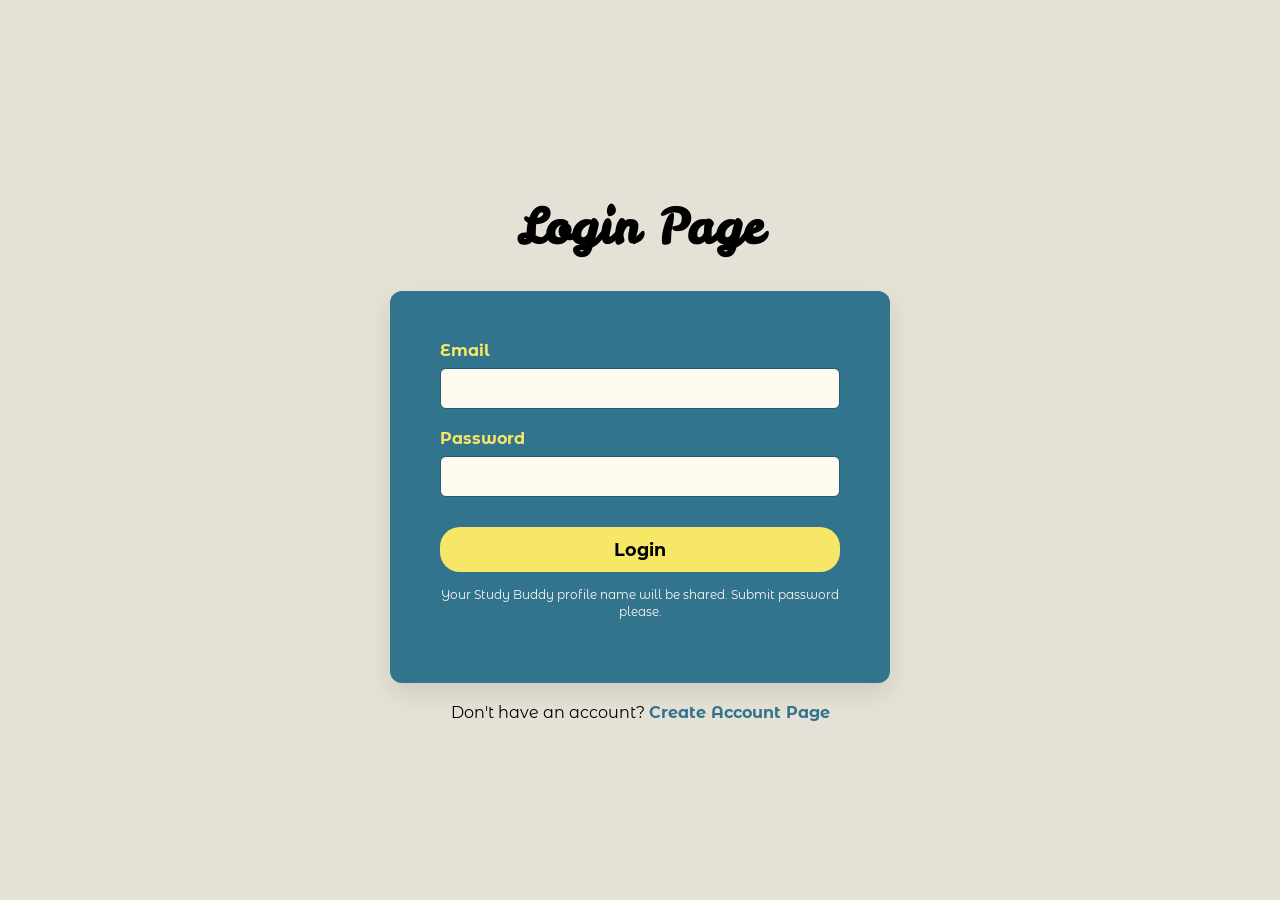
<file: login.html>
<!DOCTYPE html>
<html lang="en">
<head>
    <meta charset="UTF-8">
    <meta name="viewport" content="width=device-width, initial-scale=1.0">
    <title>Login - Study Buddy</title>
    <link rel="stylesheet" href="styles.css">
    <link href="https://fonts.googleapis.com/css2?family=Leckerli+One&family=Montserrat+Alternates:wght@400;700&display=swap" rel="stylesheet">
</head>
<body>
    <main class="login-container">
        <h1 class="login-title">Login Page</h1>
        
        <div class="login-card">
            <form action="#">
                <div class="input-group">
                    <label for="email">Email</label>
                    <input type="email" id="email" name="email" required>
                </div>
                
                <div class="input-group">
                    <label for="password">Password</label>
                    <input type="password" id="password" name="password" required>
                </div>
                
                <button type="submit" class="login-button">Login</button>
            </form>
            <script src="login_script.js"></script>
            <p class="disclaimer">Your Study Buddy profile name will be shared. Submit password please.</p>
        </div>
        <p class="form-footer">Don't have an account? <a href="create_account.html">Create Account Page</a></p>
    </main>
</body>
</html>
</file>
<file: styles.css>
/* General Styles */
body {
    background-color: #e5e1d6; /* Light cream background from wireframe */
    font-family: 'Montserrat Alternates', sans-serif;
    display: flex;
    justify-content: center;
    align-items: center;
    min-height: 100vh;
    margin: 0;
    padding: 0;
}

/* Typography */
.login-title {
    font-family: 'Leckerli One', cursive;
    font-size: 3rem;
    color: #000;
    text-align: center;
    margin-bottom: 2rem;
}

/* Login Card */
.login-card {
    background-color: #32738d; /* Teal/Blue color from your screenshot */
    padding: 50px;
    border-radius: 12px;
    width: 100%;
    height: 100%;
    max-width: 400px;
    box-shadow: 0 10px 25px rgba(0,0,0,0.1);
    justify-content: center;
    align-items: center;
}

.input-group {
    margin-bottom: 20px;
}

.input-group label {
    display: block;
    color: #f6e866; /* Yellowish accent color for labels */
    font-weight: bold;
    margin-bottom: 8px;
}

.input-group input {
    width: 100%;
    padding: 12px;
    border: 1px solid #255a6e;
    border-radius: 6px;
    background-color: #fdfaf0;
    box-sizing: border-box; /* Ensures padding doesn't affect width */
}

/* Button */
.login-button {
    width: 100%;
    padding: 12px;
    background-color: #f6e866; /* Bright accent yellow from screenshot */
    border: none;
    border-radius: 20px;
    font-family: 'Montserrat Alternates', sans-serif;
    font-weight: bold;
    font-size: 1.1rem;
    cursor: pointer;
    transition: background-color 0.3s ease;
    margin-top: 10px;
}

.login-button:hover {
    background-color: #e5d64d;
}

/* Footer */

.disclaimer {
    font-size: 0.75rem;
    color: #fdfaf0;
    text-align: center;
    margin-top: 15px;
    line-height: 1.4;
}

.form-footer {
    text-align: center;
    margin-top: 20px;
}

.form-footer a {
    color: #32738d;
    text-decoration: none;
    font-weight: bold;
}
</file>
